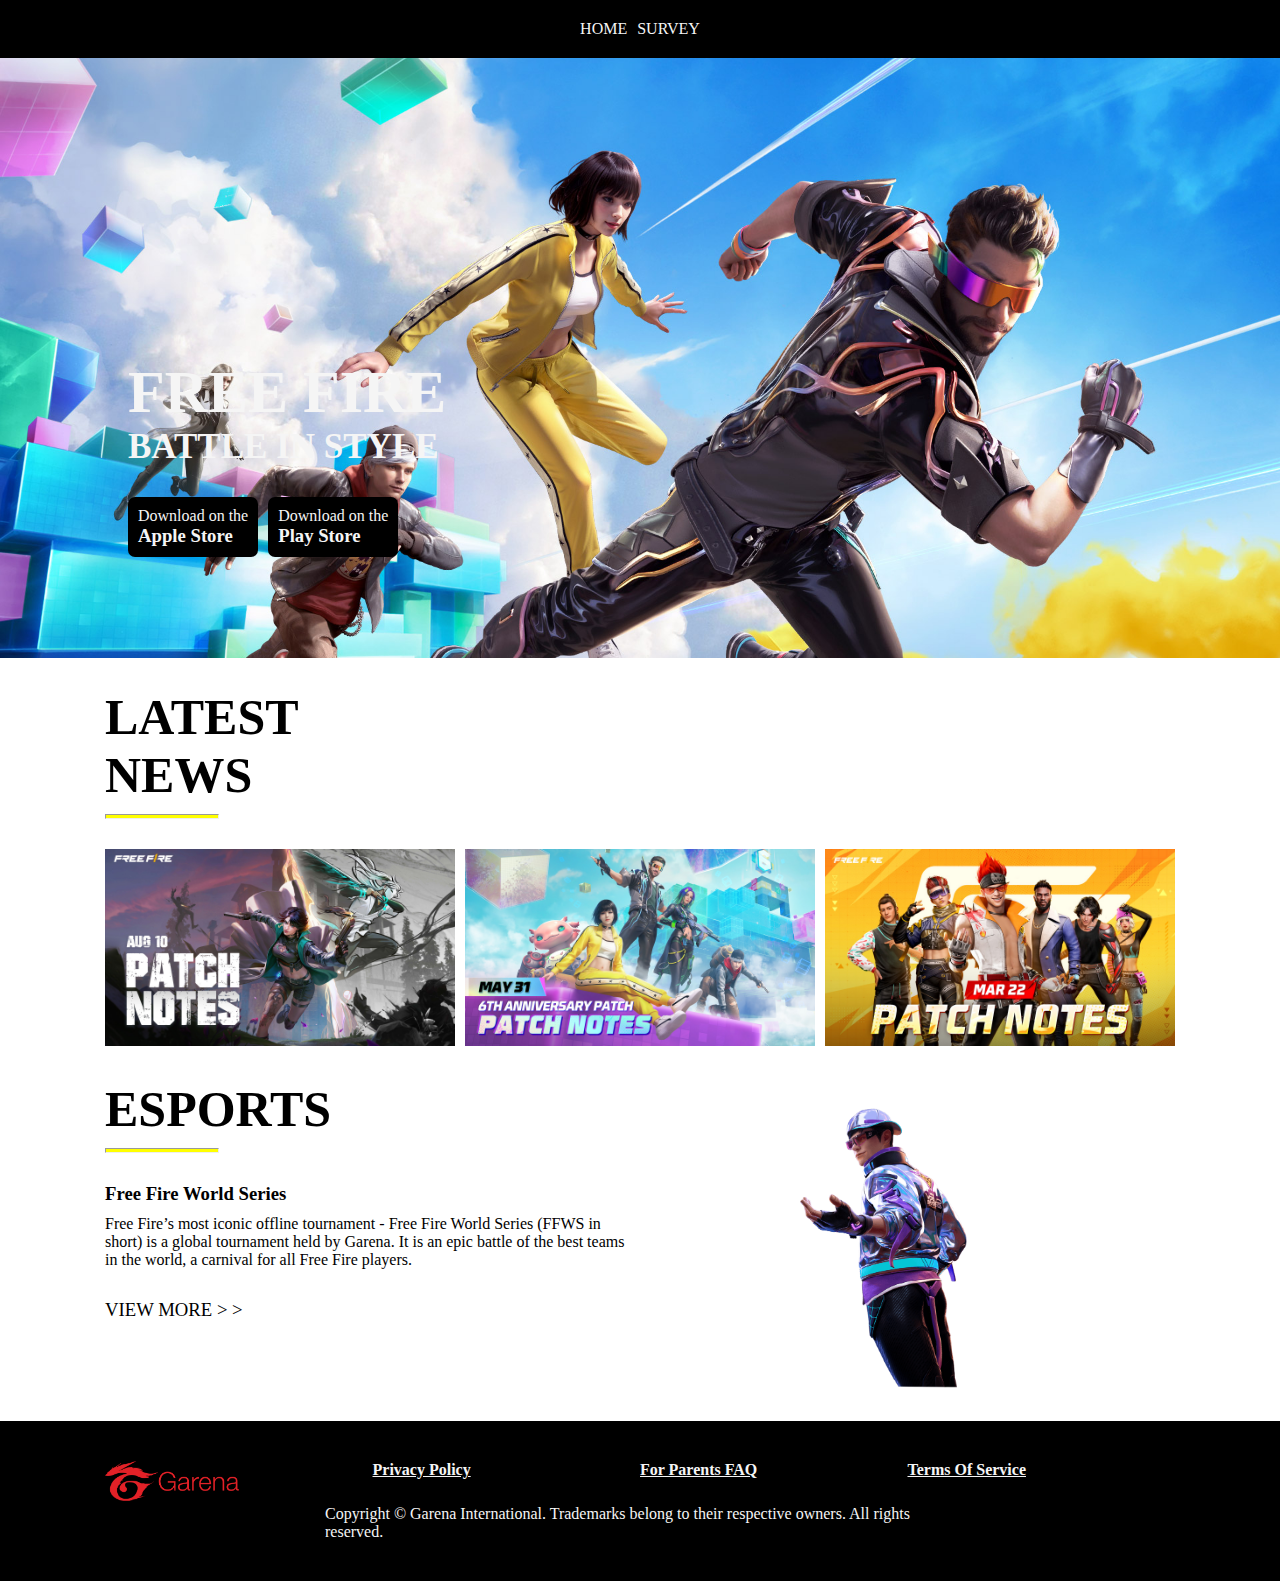
<file: index.html>
<!DOCTYPE html>
<html lang="en">
<head>
    <meta charset="UTF-8">
    <meta name="viewport" content="width=device-width, initial-scale=1.0">
    <title>HTML And CSS</title>
    <link rel="stylesheet" href="styles/style.css">
</head>
<body>

    <!-- Start of navbar -->

  <nav id="navbar">
    <li class="menu"><a href="#" class="link">HOME</a> </li>
    <li class="menu"><a href="survey.html" class="link">SURVEY</a> </li>
  </nav>

  <!-- End Of navbar -->

  <!-- ******** -->

  <!-- Star Of Banner -->

  <div class="banner">
    <div id="banner-text">
        <h1 id="banner-title">FREE FIRE</h1> 
        <h3 id="banner-subtitle">BATTLE IN STYLE</h3>
  <div id="download-container">
    <div class="download-link">
        <a class="link" href="https://apps.apple.com/US/app/id1300146617?mt=8">
            <p>Download on the</p>
            <h3>Apple Store</h3>

        </a>     
    </div>

    <div class="download-link">
        <a class="link" href="https://play.google.com/store/apps/details?id=com.dts.freefireth&pli=1">
            <p>Download on the</p>
            <h3>Play Store</h3>

        </a>     
    </div>
  </div>
    </div>
  
</div>

  <!-- End Of Banner -->

<!-- ******** -->

<!-- Start Of Latest News -->

<div id="news-container">
    <h2 id="news-heading">LATEST <br> NEWS</h2>
    <hr class="hr">
    <!-- <h3 id="view-all"><a href="#" class="link view-all">VIEW ALL <span>&gt; &gt;</span></a></h3> -->
    <div id="news-card">
      <div >
      <img class="card" src="assert/patch1.jpg" alt="">
      </div>
       
        <div >
          <img class="card" src="assert/patch2.jpg" alt="">
       
        </div>
        <div class="card">
          <img class="card" src="assert/patch3.jpg" alt="">
        </div>
    </div>
</div>

<!-- End Of Latest News -->

<!-- ********* -->

<!-- Start Of E-sports Section-->


<div class="esports-container">
  <div class="esports-div">
    <h2 class="esports-title">ESPORTS</h2>
    <hr class="hr">
    <h3 class="esports-subtitle">
      Free Fire World Series
    </h3>
   
  <p class="esports-text">
    Free Fire’s most iconic offline tournament - Free Fire World Series (FFWS in short) is a global tournament held by Garena. It is an epic battle of the best teams in the world, a carnival for all Free Fire players. 
  </p>
  <h3 ><a href="#" class="link view-all">VIEW MORE <span>&gt; &gt;</span></a></h3>
  
  </div>
  <div class="esports-div">
  <img id="man-picture" src="assert/man.png" alt="">
  </div>
</div>
<!-- End Of E-Sports Section -->

<!-- Start Of Footer Section -->

<div id="footer-main-container">

<div id="footer-container">
  <div>
<img class="logo" src="assert/logo.png" alt="">
  </div>
  <div>
<h4>Privacy Policy</h4>
  </div>
  <div>
    <h4>For Parents FAQ</h4>
    </div>
    <div>
<h4>Terms Of Service</h4>
    </div>
  
</div>
<p id="copyright-text">Copyright © Garena International. Trademarks belong to their respective owners. All rights reserved.</p>
</div>
<!-- End Of Footer Section -->
</body>
</html>
</file>
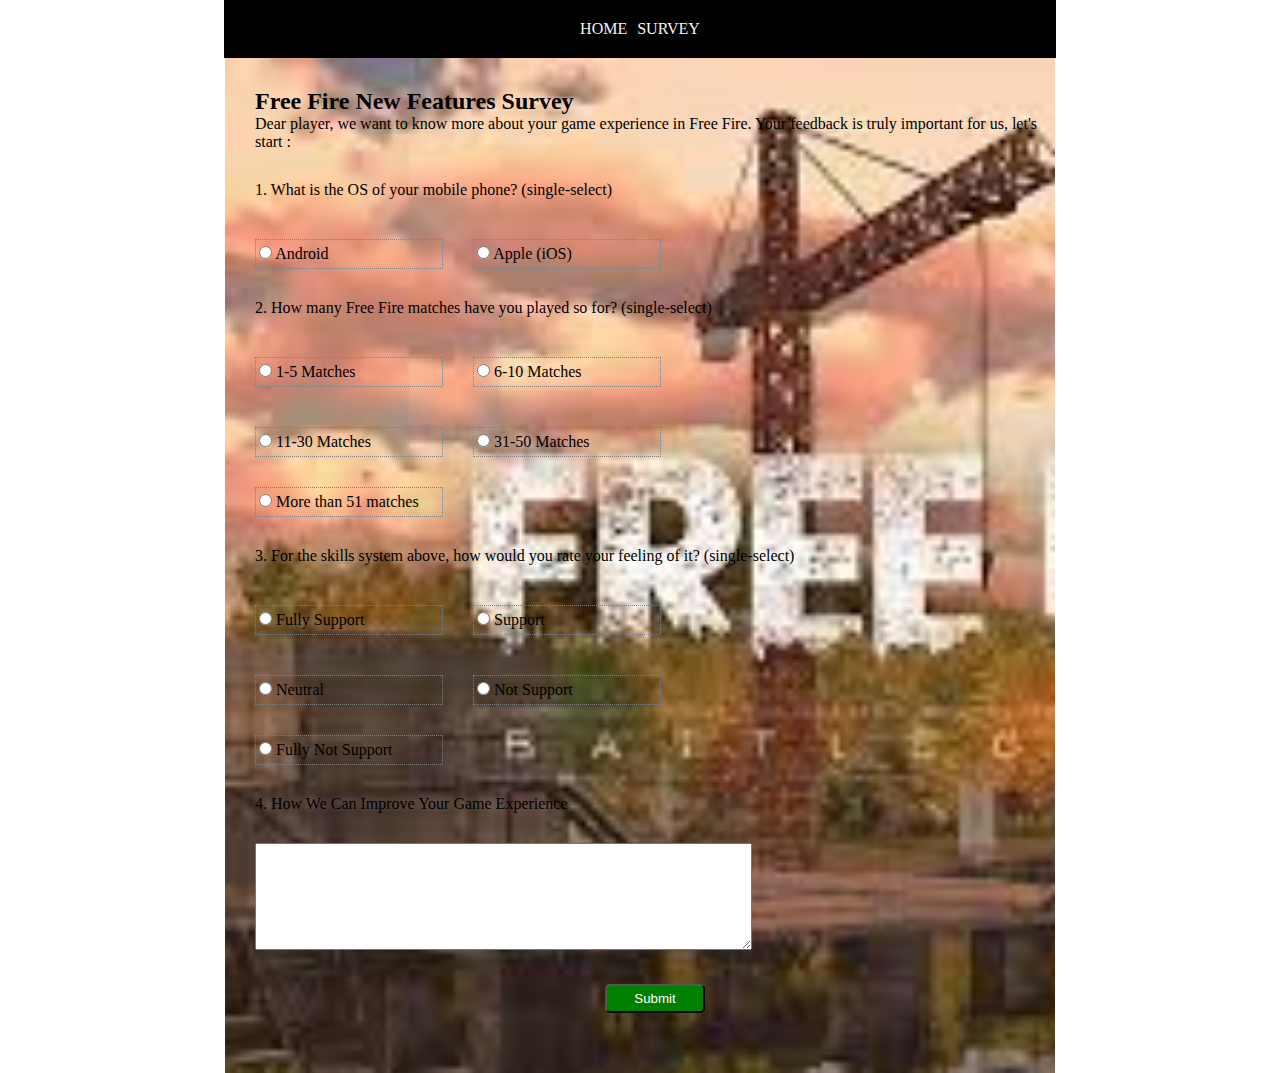
<file: survey.html>
<!DOCTYPE html>
<html lang="en">
<head>
    <meta charset="UTF-8">
    <meta name="viewport" content="width=device-width, initial-scale=1.0">
    <title>Survey Page</title>
    <link rel="stylesheet" href="styles/survey.css">
</head>
<body>
    <div>
        <nav id="navbar">
            <li class="menu"><a href="index.html" class="link">HOME</a> </li>
            <li class="menu"><a href="survey.html" class="link">SURVEY</a> </li>
          </nav>   
  
    <div id="form-container">
       
        <h2>Free Fire New Features Survey</h2>
        <p>Dear player, we want to know more about your game experience in Free Fire. Your feedback is truly important for us, let's start :
        </p>
        <form>
           
           <p class="quiz-question">1. What is the OS of your mobile phone? (single-select) </p> 
            <div class="quiz-container">
                <div class="quiz">

                    <input type="radio" name="os" value="Android"> 
                    <label for="Android">Android</label>
                </div>
                <div class="quiz">
                    <input type="radio" name="os" value="Apple">
                    <label for="Apple">Apple (iOS)</label>
                </div>
           
                </div>
           <p class="quiz-question">2. How many Free Fire matches have you played so for? (single-select)</p> 
            <div class="quiz-container">
                <div class="quiz">

                    <input type="radio" name="matches" value="1-5 Matches"> 
                    <label for="1-5 Matches">1-5 Matches</label>
                </div>
                <div class="quiz">
                    <input type="radio" name="matches" value="6-10 Matches">
                    <label for="6-10 Matches">6-10 Matches</label>
                </div>
         </div>

            <div class="quiz-container">
                <div class="quiz">

                    <input type="radio" name="matches" value="11-30 Matches"> 
                    <label for="11-30 Matches">11-30 Matches</label>
                </div>
                <div class="quiz">
                    <input type="radio" name="matches" value="31-50 Matches">
                    <label for="31-50 Matches">31-50 Matches</label>
                </div>

         </div>

         <div class="quiz">
            <input type="radio" name="matches" value="More than 51 matches">
            <label for="More than 51 matches">More than 51 matches</label>
        </div>
            
      
        <p class="quiz-question">3. For the skills system above, how would you rate your feeling of it? (single-select)</p> 

        <div class="quiz-container">
            <div class="quiz">

                <input type="radio" name="skills" value="fully support"> 
                <label for="fully support">Fully Support</label>
            </div>
            <div class="quiz">
                <input type="radio" name="skills" value="support">
                <label for="support">Support</label>
            </div>
     </div>

        <div class="quiz-container">
            <div class="quiz">

                <input type="radio" name="skills" value="neutral"> 
                <label for="neutral">Neutral</label>
            </div>
            <div class="quiz">
                <input type="radio" name="skills" value="not support">
                <label for="not support">Not Support</label>
            </div>

     </div>

     <div class="quiz">
        <input type="radio" name="skills" value="fully not support">
        <label for="fully not support">Fully Not Support</label>
    </div>
    <div class="comment">
        <p class="quiz-question">4. How We Can Improve Your Game Experience</p>
        <textarea name="comment" id="comment" cols="60" rows="7"></textarea> <br>
        <input class="submit" type="submit" value="Submit">
    </div>
     
        </form>
    </div>
</div>
</body>
</html>
</file>
<file: styles/style.css>
/* Star style For navbar */
*{
    margin: 0;
    padding: 0;
}
#navbar{
    display: flex;
    justify-content: center;
    gap: 10px;
    background-color: black;
    color: whitesmoke;
    
}

@media only screen and (max-width:600px) {
    #navbar {
        display: flex;
        flex-direction: column;
       
    

    }
  }

.menu{
    list-style: none;
    padding: 20px 0px 20px 0px;
}

.link{
    text-decoration: none;
    color: whitesmoke;
}

/* End Style For Navbar */


/* Start style For Banner */
.banner{
    background-image: url('/assert/freefire.jpg');
    background-size: cover;
    height: 600px;
    position: relative;
}

@media only screen and (max-width:600px) {
    .banner {
        background-size: auto;
    

    }
  }

#banner-text{
    
    color: whitesmoke;
    position: absolute;
    top: 50%;
    left: 10%;
 
}

@media only screen and (max-width:600px) {
    #banner-text {
        color: whitesmoke;
         position: absolute;
        top: 25%;
          left: 10%;
    

    }
  }

#banner-title{
    font-size: 60px;
}

#banner-subtitle{
 font-size: 35px;
}

#download-container{
    display: flex;
    gap: 10px;
    margin-top: 30px;
}

@media only screen and (max-width:600px) {
    #download-container {
      display: flex;
      flex-direction: column;
      width: fit-content;

    }
  }

.download-link{
    background-color: black;
    padding: 10px;
    border-radius: 7px;
    text-decoration: none;
}


/* End Style For Banner */


/* Start Style For Latest News */

#news-container{
width: 1070px;
margin-left: auto;
margin-right: auto;
margin-top: 30px;

}

@media only screen and (max-width:600px) {
    #news-container {
      display: flex;
      flex-direction: column;
      width: fit-content;

    }
  }


#news-heading{
    font-size: 50px;
}
.hr{
 color: yellow;
 background-color: yellow;
 width: 7rem;
 height: 3px;
 margin-bottom: 30px;
 margin-top: 10px;
}

#view-all{
    text-align: end;
    margin-bottom: 10px;
    
}
.view-all{
    color: black;
    font-style: normal;
    font-weight: normal;
 
}
#news-card{
    display: flex;
    gap: 10px;
 
}

@media only screen and (max-width:600px) {
    #news-card {
      display: flex;
      flex-direction: column;
      width: fit-content;

    }
  }


.card{
    width: 350px;
}

@media only screen and (max-width:600px) {
    .card {
      
      width: 100%;

    }
  }

/* End Style For Latest News */


/* Start Of E-Sports Section */

.esports-container{
    display: flex;
    width: 1070px;
    margin-left: auto;
    margin-right: auto;
    margin-top: 30px;

}

.esports-div{
    width: 50%;
}

@media only screen and (max-width:600px) {
   .esports-container {
     display: flex;
     flex-direction: column-reverse;
      margin-top: 30px;
      width: fit-content;
 
    }
   
  }

@media only screen and (max-width:600px) {
    #man-picture {
     width: 40%;
      
    }
   
  }
#man-picture{
    width: 90%;
}

.esports-title{
    font-size: 50px;
}
.esports-subtitle{
    margin-top: 10px;
    margin-bottom: 10px;
}

.esports-text{
    margin-bottom: 30px;
}


/* End Of E-Sports Section */


/* Start Of Footer Section */
#footer-main-container{
    background-color: black;
    color: whitesmoke;
    padding: 10px;
}
#footer-container{
    display: grid;
    grid-template-columns: repeat(4, 1fr);
    width: 1070px;
    margin-left: auto;
    margin-right: auto;
    padding-top: 30px;
    text-decoration: underline;
   
}


@media only screen and (max-width:600px) {
    #footer-container {
        display: grid;
        grid-template-columns: repeat(1, 1fr);
        width: fit-content;
       
    }
   
  }

.logo{
    width: 50%;
}

#copyright-text{
width: 50%;
margin-left: auto;
margin-right: auto;
padding-bottom: 30px;
}

/* End Of Footer Section */
</file>
<file: styles/survey.css>
/* Style For Survey */
*{
    margin: 0;
    padding: 0;
}
#form-container{
    width: 50rem;
    margin-left: auto;
    margin-right: auto;
  
}
.quiz-container{
  
   display: flex;
   gap: 30px;
   margin-top: 30px;
   margin-bottom: 30px;
}
.quiz-question{
    margin-top: 30px;
    margin-bottom: 30px;
}

.quiz{
   border: 1px dotted gray;
   width: 180px;
   padding: 5px 3px;
   margin-top: 10px;
  

}

#navbar{
    display: flex;
    justify-content: center;
    gap: 10px;
    background-color: black;
    color: whitesmoke;
    width: 52rem;
    margin-left: auto;
    margin-right: auto;
}

@media only screen and (max-width:600px) {
    #navbar {
        display: flex;
        flex-direction: column;
       
    

    }
  }

.menu{
    list-style: none;
    padding: 20px 0px 20px 0px;
}

.link{
    text-decoration: none;
    color: whitesmoke;
}


.comment{
    margin-top: 30px;
    margin-bottom: 30px;
}

.submit{
   display: flex;
   justify-content: center;
   align-items: center;
   background-color: green;
   color: white;
   width: 100px;
   padding: 5px;
   margin-left: auto;
   margin-right: auto;
   border-radius: 5px;
   margin-top: 30px;
}
#form-container{
    background-image: url("/assert/banner.png");
    background-size: cover;
    padding: 30px 0px 30px 30px;

  
}
</file>
